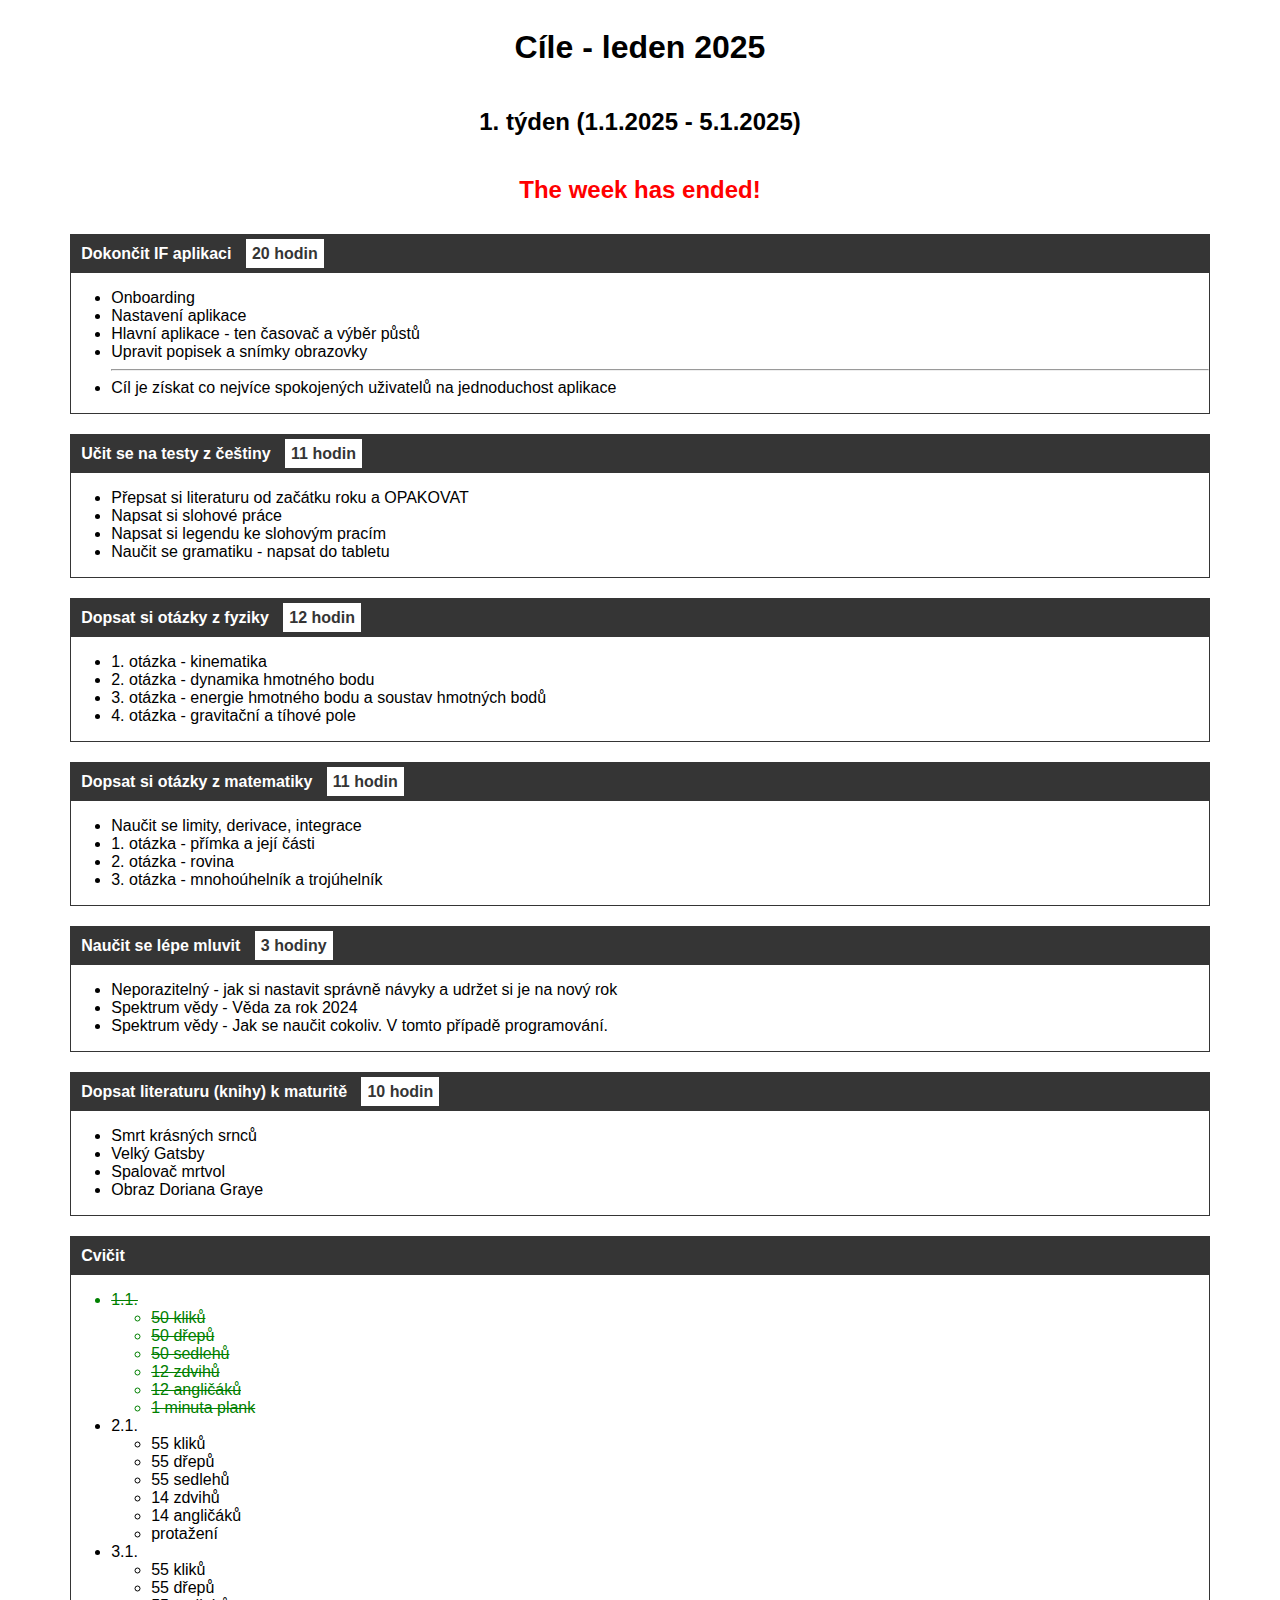
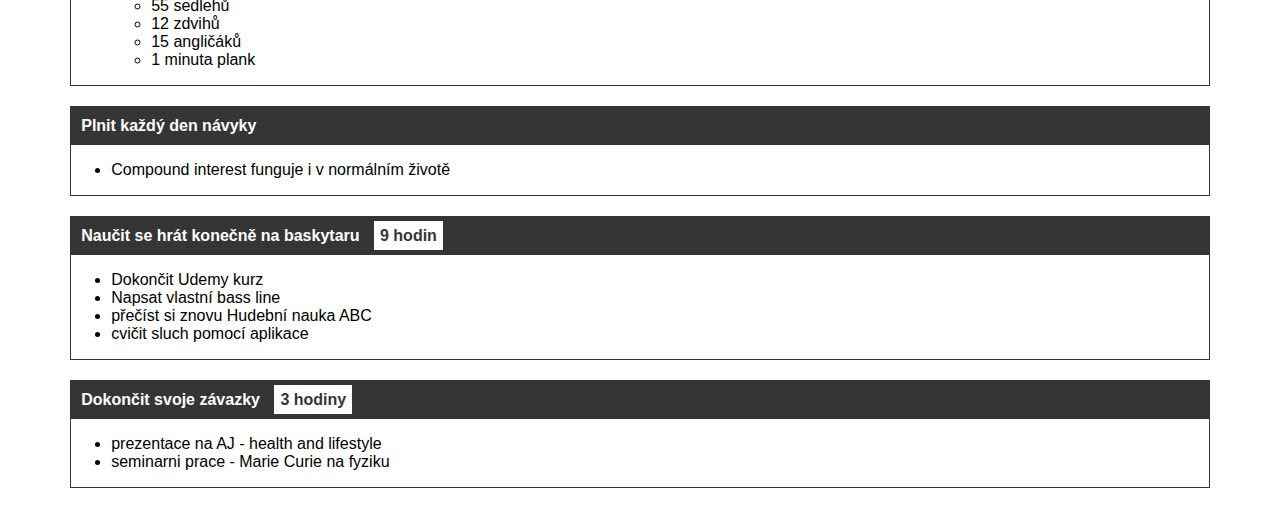
<file: 2025/leden.html>
<!DOCTYPE html>
<html lang="en">

<head>
    <meta charset="UTF-8">
    <meta name="viewport" content="width=device-width, initial-scale=1.0">
    <title>Cíle - Leden 2025</title>
    <link rel="stylesheet" href="../style.css">
</head>

<body>
    <div id="pageContent">
        <h1>Cíle - leden 2025</h1>
        <h2>1. týden (1.1.2025 - 5.1.2025)</h2>
        <div id="timer"></div>
        <div class="goalContainer">
            <h4>Dokončit IF aplikaci <div class="hourEstimate">20 hodin</div></h4>
            <ul>
                <li>Onboarding</li>
                <li>Nastavení aplikace</li>
                <li>Hlavní aplikace - ten časovač a výběr půstů</li>
                <li>Upravit popisek a snímky obrazovky</li>
                <hr>
                <li>Cíl je získat co nejvíce spokojených uživatelů na jednoduchost aplikace</li>
            </ul>
        </div>
        <div class="goalContainer">
            <h4>Učit se na testy z češtiny <div class="hourEstimate">11 hodin</div></h4>
            <ul>
                <li>Přepsat si literaturu od začátku roku a OPAKOVAT</li>
                <li>Napsat si slohové práce</li>
                <li>Napsat si legendu ke slohovým pracím</li>
                <li>Naučit se gramatiku - napsat do tabletu</li>
            </ul>
        </div>
        <div class="goalContainer">
            <h4>Dopsat si otázky z fyziky <div class="hourEstimate">12 hodin</div></h4>
            <ul>
                <li>1. otázka - kinematika</li>
                <li>2. otázka - dynamika hmotného bodu</li>
                <li>3. otázka - energie hmotného bodu a soustav hmotných bodů</li>
                <li>4. otázka - gravitační a tíhové pole</li>
            </ul>
        </div>
        <div class="goalContainer">
            <h4>Dopsat si otázky z matematiky <div class="hourEstimate">11 hodin</div></h4>
            <ul>
                <li>Naučit se limity, derivace, integrace</li>
                <li>1. otázka - přímka a její části</li>
                <li>2. otázka - rovina</li>
                <li>3. otázka - mnohoúhelník a trojúhelník</li>
            </ul>
        </div>
        <div class="goalContainer">
            <h4>Naučit se lépe mluvit <div class="hourEstimate">3 hodiny</div></h4>
            <ul>
                <li>Neporazitelný - jak si nastavit správně návyky a udržet si je na nový rok</li>
                <li>Spektrum vědy - Věda za rok 2024</li>
                <li>Spektrum vědy - Jak se naučit cokoliv. V tomto případě programování.</li>
            </ul>
        </div>
        <div class="goalContainer">
            <h4>Dopsat literaturu (knihy) k maturitě <div class="hourEstimate">10 hodin</div></h4>
            <ul>
                <li>Smrt krásných srnců</li>
                <li>Velký Gatsby</li>
                <li>Spalovač mrtvol</li>
                <li>Obraz Doriana Graye</li>
            </ul>
        </div>
        <div class="goalContainer">
            <h4>Cvičit</h4>
            <ul>
                <li class="taskDone">1.1.
                    <ul>
                        <li>50 kliků</li>
                        <li>50 dřepů</li>
                        <li>50 sedlehů</li>
                        <li>12 zdvihů</li>
                        <li>12 angličáků</li>
                        <li>1 minuta plank</li>
                    </ul>
                </li>
                <li>2.1.
                    <ul>
                        <li>55 kliků</li>
                        <li>55 dřepů</li>
                        <li>55 sedlehů</li>
                        <li>14 zdvihů</li>
                        <li>14 angličáků</li>
                        <li>protažení</li>
                    </ul>
                </li>
                <li>3.1.
                    <ul>
                        <li>55 kliků</li>
                        <li>55 dřepů</li>
                        <li>55 sedlehů</li>
                        <li>12 zdvihů</li>
                        <li>15 angličáků</li>
                        <li>1 minuta plank</li>
                    </ul>
                </li>
            </ul>
        </div>
        <div class="goalContainer">
            <h4>Plnit každý den návyky</h4>
            <ul>
                <li>Compound interest funguje i v normálním životě</li>
            </ul>
        </div>
        <div class="goalContainer">
            <h4>Naučit se hrát konečně na baskytaru <div class="hourEstimate">9 hodin</div></h4>
            <ul>
                <li>Dokončit Udemy kurz</li>
                <li>Napsat vlastní bass line</li>
                <li>přečíst si znovu Hudební nauka ABC</li>
                <li>cvičit sluch pomocí aplikace</li>
            </ul>
        </div>
        <div class="goalContainer">
            <h4>Dokončit svoje závazky <div class="hourEstimate">3 hodiny</div></h4>
            <ul>
                <li>prezentace na AJ - health and lifestyle</li>
                <li>seminarni prace - Marie Curie na fyziku</li>
            </ul>
        <script src="../timer.js"></script>
</body>

</html>
</file>
<file: style.css>
body {
    font-family: 'Noto Sans', sans-serif;
}

.goalContainer{
    padding: 0px 0px;
    margin: 10px;
    width: 90%;
    border: 1px solid #353535;
    display: inline;
}

.goalContainer h4{
    margin: 0;
    padding: 10px;
    background-color: #353535;
    color: white;
}

#pageContent{
    display: flex;
    justify-content: center;
    align-items: center;
    flex-direction: column;
    width: 100%;
}

#timer {
    font-size: 1.5em; /* Increase the font size */
    font-weight: bold; /* Make the text bold */
    color: #ff0000; /* Change the color to red */
    text-align: center; /* Center the text */
    margin: 20px 0; /* Add some margin */
}

.taskDone{
    text-decoration: line-through;
    color: green;
}

.hourEstimate{
    background-color: white;
    display: inline;
    margin-left: 10px;
    align-items: center;
    padding: 6px;
    color: #353535;
}
</file>
